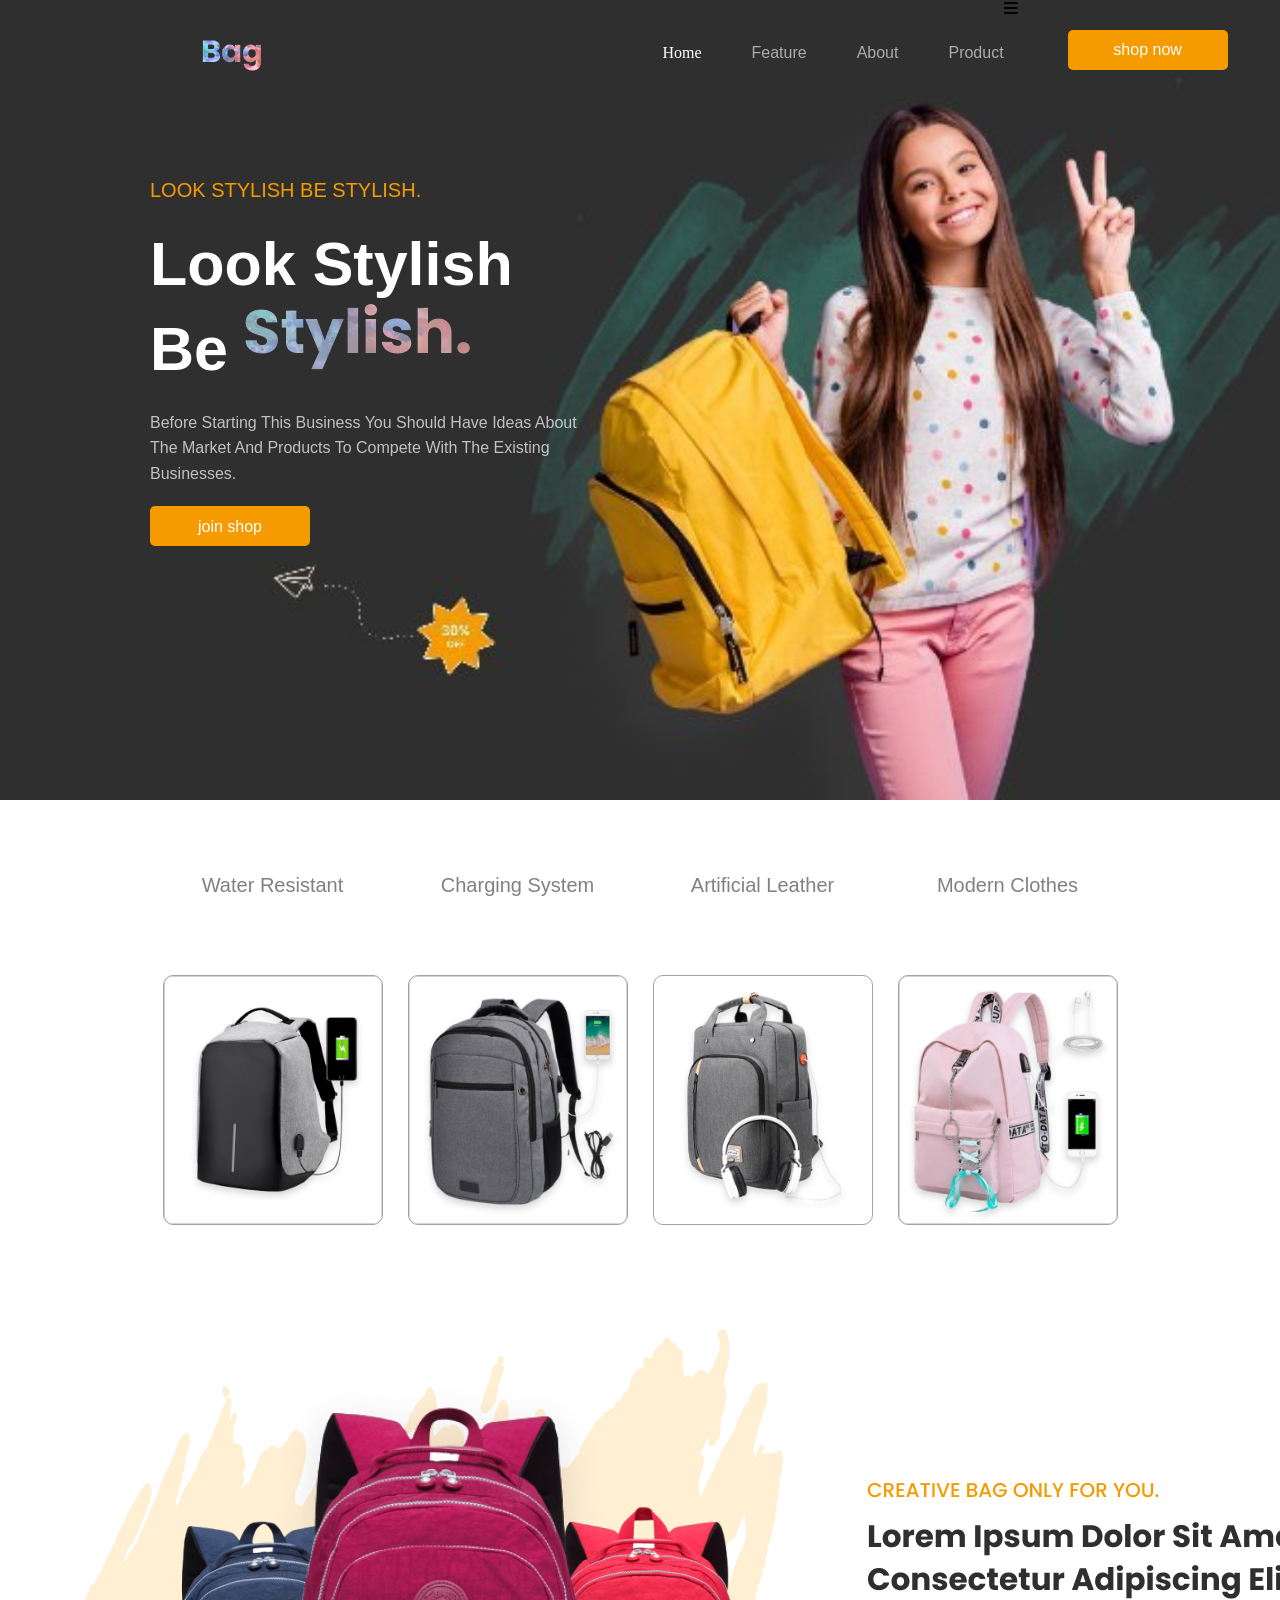
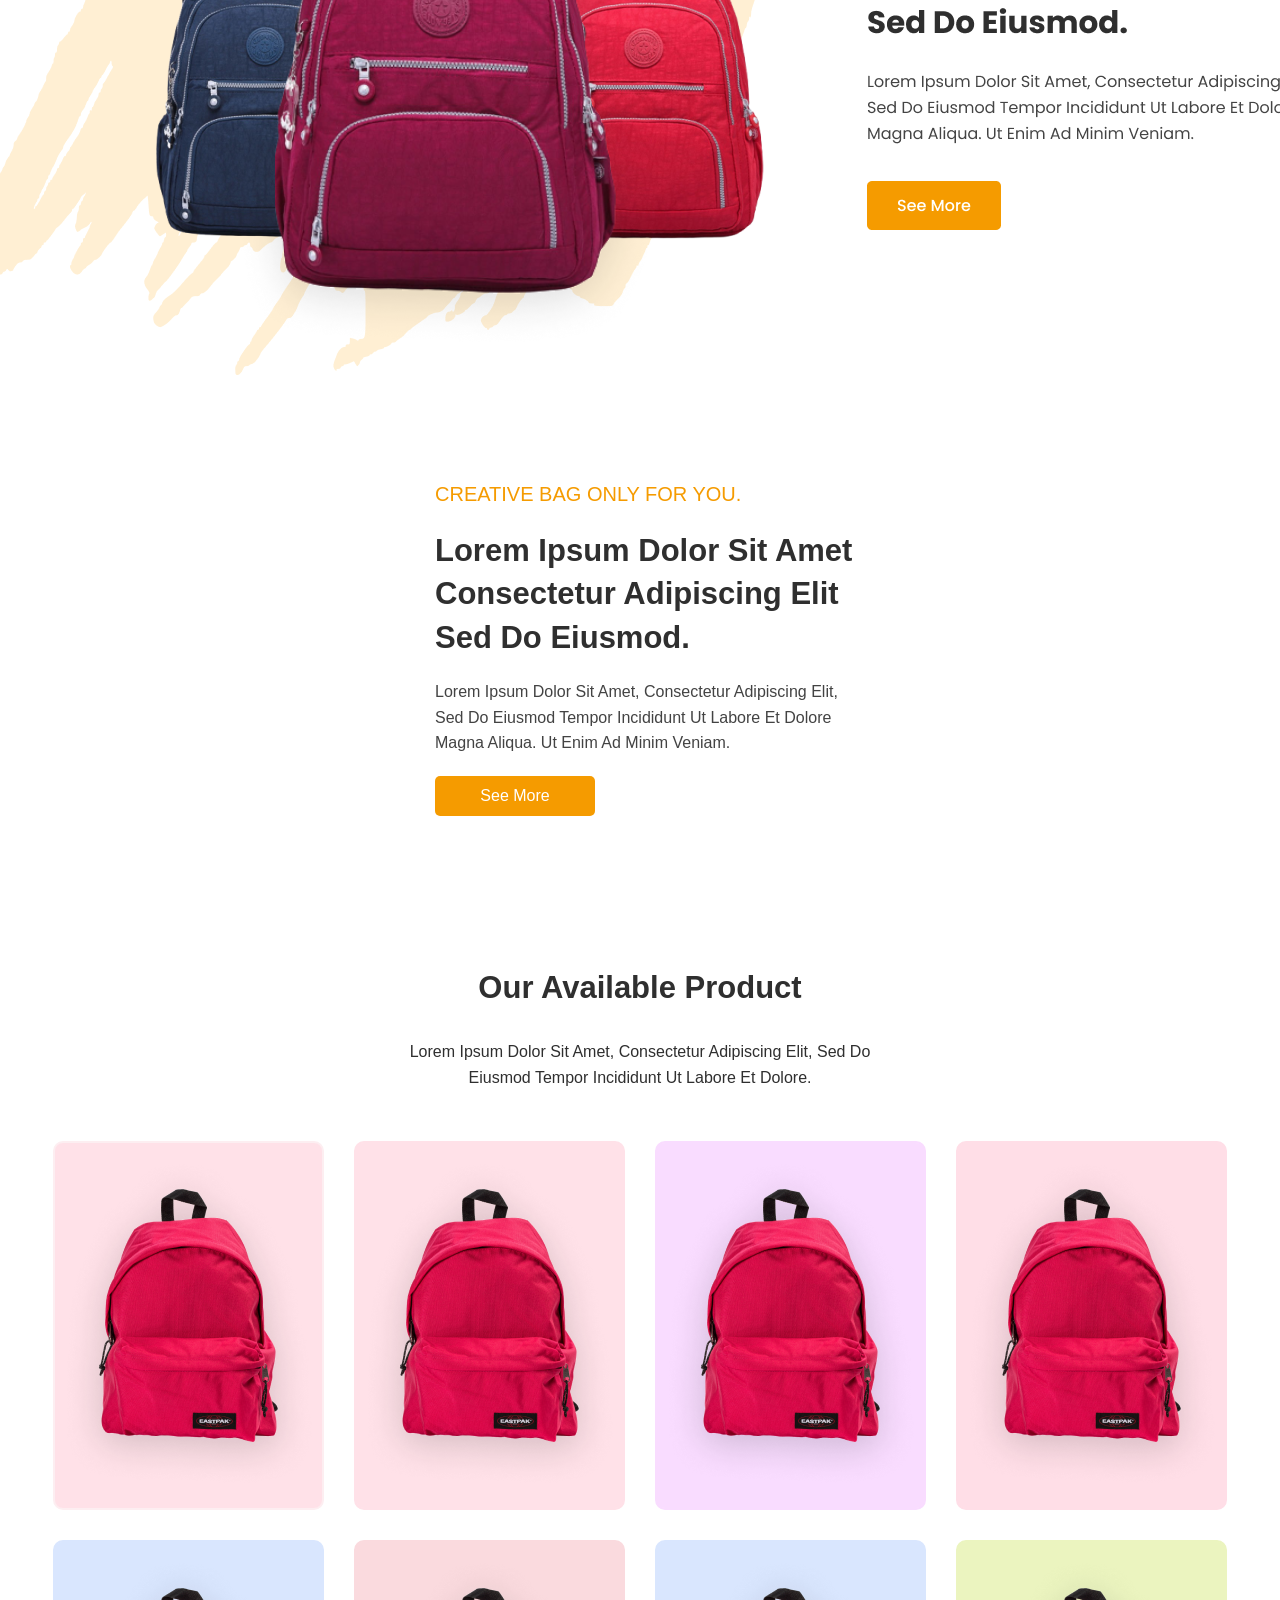
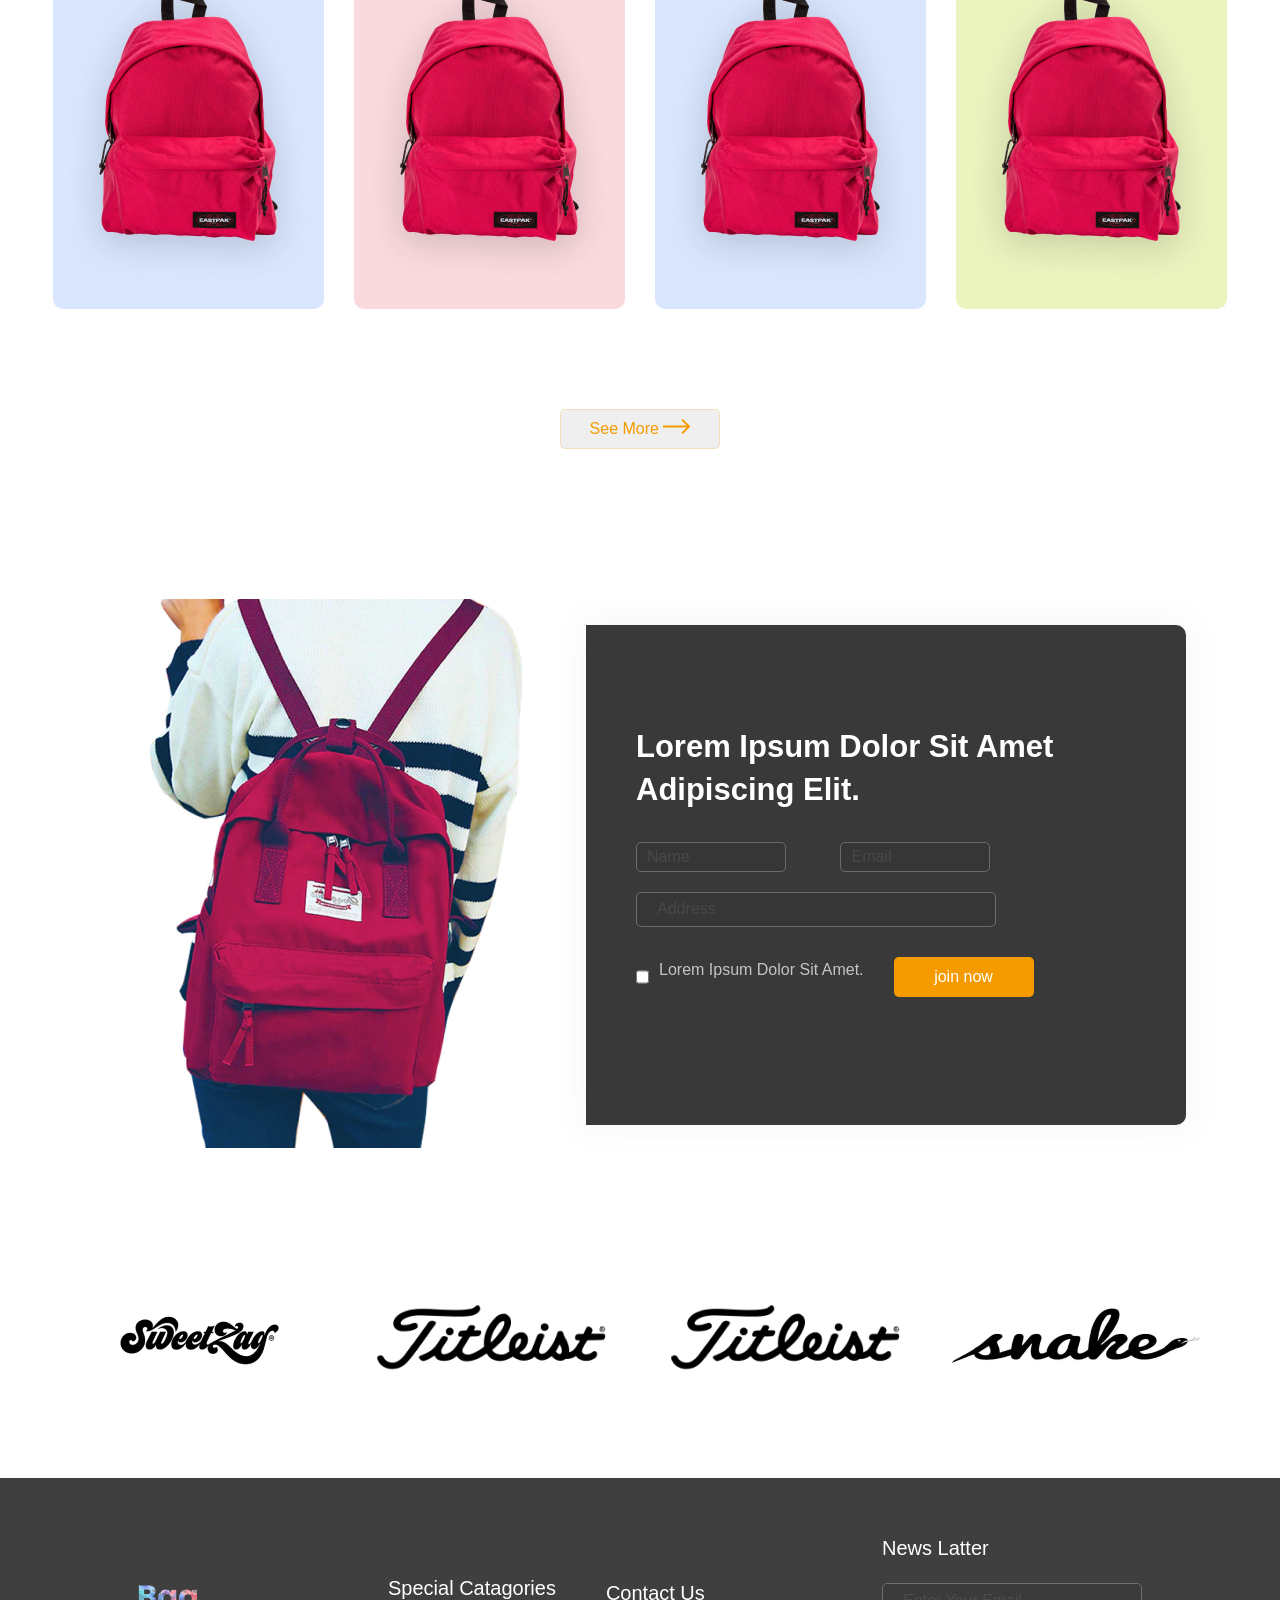
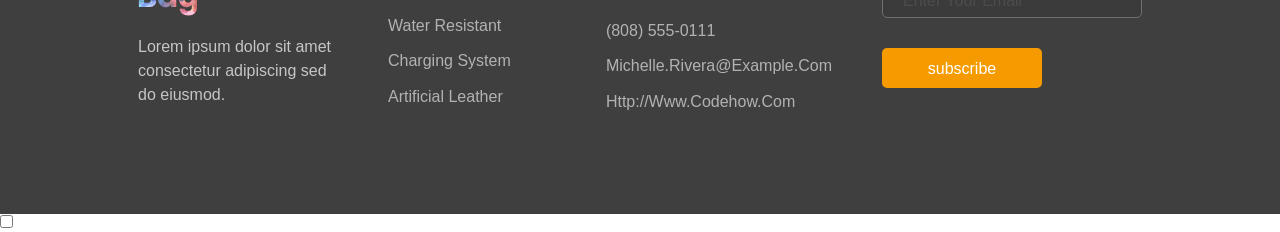
<file: kreslodars/1.html>
<!DOCTYPE html>
<html lang="en">

<head>
    <meta charset="UTF-8">
    <meta name="viewport" content="width=device-width, initial-scale=1.0">
    <title>sumka</title>
    <link rel="stylesheet" href="./1.css">
    <link rel="stylesheet" href="https://cdnjs.cloudflare.com/ajax/libs/font-awesome/6.4.2/css/all.min.css"
        integrity="sha512-z3gLpd7yknf1YoNbCzqRKc4qyor8gaKU1qmn+CShxbuBusANI9QpRohGBreCFkKxLhei6S9CQXFEbbKuqLg0DA=="
        crossorigin="anonymous" referrerpolicy="no-referrer" />
</head>

<body>
    <div class="container">
        <div class="navbar">
            <div class="rasm1">
                <div class="navbar_top">
                    <figure>
                        <img src="./img/logo.png" alt="">
                    </figure>

                    <p>home</p>
                    <p>feature</p>
                    <p>about</p>
                    <p>product</p>
                    <label for="hum" id="hamburger"><i class="fa-solid fa-bars"></i></label>
                    <div class="bt">
                        <button>shop now</button>
                    </div>
                </div>
                <div class="navbar_center">
                    <p>Look Stylish Be Stylish.</p>
                    <h1>Look Stylish Be <img src="./img/image heading.png" alt=""></h1>
                    <p>Before starting this business you should have ideas about the market and products to Compete with
                        the Existing Businesses.</p>
                    <button>join shop</button>
                </div>

            </div>

        </div>

        <!-- section 1 -->
        <div class="section1">
            <figure>
                <p>water resistant</p>
                <h3></h3>
                <img src="./img/Feature image01.png" alt="">
            </figure>
            <figure>
                <p>charging system</p>
                <h3></h3>
                <img src="./img/Feature image03.png" alt="">
            </figure>
            <figure>
                <p>artificial leather</p>
                <h3></h3>
                <img src="./img/Rectangle 45.png" alt="">
            </figure>
            <figure>
                <p>modern clothes</p>
                <h3></h3>
                <img src="./img/Feature image04.png" alt="">
            </figure>
        </div>

        <div class="section2">
            <div class="section2_left">
                <img src="./img/Abouts.png" alt="">
            </div>
            <div class="section2_right">
                <p>Creative bag only for you.</p>
                <h1>Lorem ipsum dolor sit amet consectetur adipiscing elit sed do eiusmod.</h1>
                <p>Lorem ipsum dolor sit amet, consectetur adipiscing elit, sed do eiusmod tempor incididunt ut labore
                    et dolore magna aliqua. Ut enim ad minim veniam.</p>
                <button>see more </button>
            </div>

        </div>


        <div class="section3">
            <div class="section3_top">
                <h1>our available product</h1>
                <p>Lorem ipsum dolor sit amet, consectetur adipiscing elit, sed do eiusmod tempor incididunt ut labore
                    et dolore.</p>
            </div>
            <div class="section3_bottom">
                <figure id="r1">
                    <img src="./img/image.png" alt="">
                </figure>
                <figure id="r2">
                    <img src="./img/image.png" alt="">
                </figure>
                <figure id="r3">
                    <img src="./img/image.png" alt="">
                </figure>
                <figure id="r4">
                    <img src="./img/image.png" alt="">
                </figure>
                <figure id="r5">
                    <img src="./img/image.png" alt="">
                </figure>
                <figure id="r6">
                    <img src="./img/image.png" alt="">
                </figure>
                <figure id="r7">
                    <img src="./img/image.png" alt="">
                </figure>
                <figure id="r8">
                    <img src="./img/image.png" alt="">
                </figure>
            </div>
            <div class="btn"><button>see more <svg xmlns="http://www.w3.org/2000/svg" width="27" height="15"
                        viewBox="0 0 27 15" fill="none">
                        <path
                            d="M26.7071 8.20711C27.0976 7.81658 27.0976 7.18342 26.7071 6.79289L20.3431 0.428932C19.9526 0.0384078 19.3195 0.0384078 18.9289 0.428932C18.5384 0.819457 18.5384 1.45262 18.9289 1.84315L24.5858 7.5L18.9289 13.1569C18.5384 13.5474 18.5384 14.1805 18.9289 14.5711C19.3195 14.9616 19.9526 14.9616 20.3431 14.5711L26.7071 8.20711ZM0 8.5H26V6.5H0V8.5Z"
                            fill="#F59B00" />
                    </svg></button></div>
        </div>

        <div class="section4">
            <div class="section4_left">
                <img src="./img/image.jpg" alt="">
            </div>
            <div class="section4_right">
                <h1>Lorem ipsum dolor sit amet adipiscing elit.</h1>
                <div class="inp1">
                    <input type="text" placeholder="name">
                    <input type="text" placeholder="email">
                </div>
                <input type="text" name="#" id="" placeholder="address">
                <div class="inp2">
                    <input type="checkbox" name="" id="">
                    <p>Lorem ipsum dolor sit amet.</p>
                    <button>join now</button>
                </div>
            </div>
        </div>

        <div class="section5">
            <figure>
                <img src="./img/Company logo.png" alt="">
            </figure>
            <figure>
                <img src="./img/Company logo.jpg" alt="">
            </figure>
            <figure>
                <img src="./img/Company logo.jpg" alt="">
            </figure>
            <figure>
                <img src="./img/Company logo (1).png" alt="">
            </figure>
        </div>

        <div class="section6">
            <div class="stolb1">
                <figure>
                    <img src="./img/logo.png" alt="">
                </figure>
                <p>Lorem ipsum dolor sit amet consectetur adipiscing
                    sed do eiusmod.</p>
            </div>
            <div class="stolb2">
                <h4>special catagories</h4>
                <p>water resistant</p>
                <p>charging system</p>
                <p>artificial leather</p>
            </div>
            <div class="stolb3">
                <h4>contact us</h4>
                <p>(808) 555-0111</p>
                <p>michelle.rivera@example.com</p>
                <p>http://www.codehow.com</p>
            </div>
            <div class="stolb4">
                <h4>news latter</h4>
                <input type="text" placeholder="enter your email"><br>
                <button>subscribe</button>
            </div>
        </div>
        <input style="" type="checkbox" name="#" id="hum">

        <div class="mobile_nav">
            <label for="hum" class="close"><i class="fa-solid fa-xmark"></i></label>
            <main>
                <p>
                <p>home</p>
                <p>feature</p>
                <p>about</p>
                <p>product</p>
                </p>


                <button>shop now</button>
            </main>
        </div>
    </div>
</body>

</html>
</file>
<file: kreslodars/1.css>
* {
    margin: 0;
    padding: 0;
    font-family: sans-serif;
    box-sizing: border-box;
}

.container {
    max-width: 1600px;
    margin: 0 auto;
}

/* navbar */
.navbar_top {
    display: flex;
    justify-content: center;
}

.rasm1 {
    width: 100%;
    height: 800px;
    background-image: url("./img/photo_2023-09-18_19-02-27.jpg");
    background-repeat: no-repeat;
    background-position: center;
    background-size: cover;
}

.rasm1 figure {
    margin: 10px 0 0 150px;
    margin-top: 40px;
}

.navbar_top p {
    color: #FFF;
    font-size: 16px;
    font-weight: 400;
    line-height: 160%;
    text-transform: capitalize;
    margin-left: 50px;
    display: inline-block;
    opacity: 0.6;
    margin-top: 40px;
}


.rasm1 p:nth-child(2) {
    color: #FFF;
    font-family: Poppins;
    font-size: 16px;
    font-style: normal;
    font-weight: 500;
    line-height: 160%;
    margin: 0 0 0 400px;
    text-transform: capitalize;
    opacity: 1;
    margin-top: 40px;

}

.navbar_top button {
    width: 160px;
    height: 40px;
    display: flex;
    align-items: center;
    padding: 15px 30px;
    justify-content: center;
    align-items: center;
    gap: 10px;
    margin-top: 30px;
    margin-left: 50px;
    border-radius: 5px;
    background: #F59B00;
    border: none;
    color: #FFF;
    font-size: 16px;
    font-weight: 500;
    line-height: 120%;

}

/* navbar_center */

.navbar_center {
    margin: 100px 0 0 150px;
    width: 450px;
    display: flex;
    flex-direction: column;
    gap: 20px;
}

.navbar_center p:nth-child(1) {
    color: #F59B00;
    font-size: 20px;
    font-weight: 500;
    line-height: 150%;
    text-transform: uppercase;
}

.navbar_center h1 {
    color: #FFF;
    font-size: 61px;
    font-weight: 700;
    line-height: 130%;
    text-transform: capitalize;
}

.navbar_center p:nth-child(3) {
    color: #FFF;
    font-size: 16px;
    font-weight: 400;
    line-height: 160%;
    text-transform: capitalize;
    opacity: 0.7;
}

.navbar_center button {
    width: 160px;
    height: 40px;
    display: flex;
    align-items: center;
    padding: 15px 30px;
    justify-content: center;
    align-items: center;
    gap: 10px;
    border-radius: 5px;
    background: #F59B00;
    border: none;
    color: #FFF;
    font-size: 16px;
    font-weight: 500;
    line-height: 120%;
}

/* section 1 */

.section1 {
    margin-top: 70px;
    display: flex;
    justify-content: center;
    flex-wrap: wrap;
    align-items: center;
    text-align: center;
    gap: 25px;
}

.section1 figure img {
    width: 220px;
    height: 250px;
    border-radius: 10px;
    border: 1px solid #A3A3A3;
    /* opacity: 0.5; */
    margin-top: 50px;
}

.section1 figure p {
    opacity: 0.6;
    color: #2F2F2F;
    font-size: 20px;
    font-weight: 500;
    line-height: 150%;
    text-transform: capitalize;
}

.section1 figure h3 {
    width: 200px;
    height: 5px;
    border-radius: 2.5px;
    background: #F59B00;
    color: #F59B00;
    margin-top: 20px;
    opacity: 0;
}

.section1 figure:hover h3 {
    opacity: 1;

}

.section1 figure:hover p {
    opacity: 1;

}

/* section 2 */
.section2 {
    display: flex;
    flex-wrap: wrap;
    align-items: center;
    flex-wrap: wrap;
    justify-content: center;
    margin-top: 100px;
}



.section2_right {
    margin-left: 40px;
    margin-top: 100px;
    display: flex;
    flex-direction: column;
    gap: 20px;
}

.section2_right p:nth-child(1) {
    color: #F59B00;
    font-size: 20px;
    font-weight: 500;
    line-height: 150%;
    text-transform: uppercase;
}

.section2_right h1 {
    width: 450px;
    color: #2F2F2F;
    font-size: 31px;
    font-weight: 700;
    line-height: 140%;
    text-transform: capitalize;
}

.section2_right p:nth-child(3) {
    width: 420px;
    color: #2F2F2F;
    font-size: 16px;
    font-weight: 400;
    line-height: 160%;
    text-transform: capitalize;
    opacity: 0.9;
}


.section2_right button {
    color: #FFF;
    font-size: 16px;
    font-weight: 500;
    line-height: 120%;
    text-transform: capitalize;
    width: 160px;
    height: 40px;
    display: flex;
    align-items: center;
    padding: 15px 30px;
    justify-content: center;
    align-items: center;
    gap: 10px;
    border-radius: 5px;
    background: #F59B00;
    border: none;
}

/* section 3 */
.section3_top {
    margin-top: 150px;
    text-align: center;
    display: flex;
    flex-direction: column;
    align-items: center;
    flex-wrap: wrap;
    justify-content: center;
    gap: 30px;
}

.section3 {}

.section3_top h1 {
    color: #2F2F2F;
    font-size: 31px;
    font-weight: 700;
    line-height: 140%;
    text-transform: capitalize;
}

.section3_top p {
    text-align: center;
    width: 470px;
    color: #2F2F2F;
    text-align: center;
    font-size: 16px;
    font-weight: 400;
    line-height: 160%;
    text-transform: capitalize;
}

.section3_bottom {
    display: grid;
    grid-template-columns: repeat(4, auto);
    align-items: baseline;
    justify-content: center;

    gap: 30px;
    margin-top: 50px;
}

#r1 {
    border-radius: 10px;
    border: 2px solid #FDEEF1;
    /* opacity: 0.5; */
    background: #FFE1E8;
}

#r2 {
    border-radius: 10px;
    border: 2px solid #FFE1E8;
    /* opacity: 0.5; */
    background: #FFE1E8;
}

#r3 {
    border-radius: 10px;
    border: 2px solid #F9DCFF;
    /* opacity: 0.5; */
    background: #F9DCFF;
}

#r4 {
    border-radius: 10px;
    border: 2px solid #FFDEE7;
    /* opacity: 0.5; */
    background: #FFDEE7;
}

#r5 {
    border-radius: 10px;
    border: 2px solid #D9E6FE;
    /* opacity: 0.5; */
    background: #D9E6FE;
}

#r6 {
    border-radius: 10px;
    border: 2px solid #FADADE;
    /* opacity: 0.5; */
    background: #FADADE;
}

#r7 {
    border-radius: 10px;
    border: 2px solid #D9E6FE;
    /* opacity: 0.5; */
    background: #D9E6FE;
}

#r8 {
    border-radius: 10px;
    border: 2px solid #EBF4BF;
    /* opacity: 0.5; */
    background: #EBF4BF;
}

.btn button {
    width: 160px;
    height: 40px;
    color: #F59B00;
    font-size: 16px;
    font-weight: 500;
    line-height: 120%;
    text-transform: capitalize;
    border-radius: 5px;
    border: 1px solid rgba(245, 155, 0, 0.20);

}

.btn {
    margin: 100px 0;
    display: flex;
    justify-content: center;
    align-items: center;
    gap: 10px;
}

/* section 4 */
.section4 {
    display: flex;
    align-items: center;
    justify-content: center;
    margin-top: 150px;
}




.section4_right {
    width: 600px;
    height: 500px;
    border-top-right-radius: 10px;
    border-bottom-right-radius: 10px;
    background: rgba(47, 47, 47, 0.95);
    box-shadow: 0px 0px 30px 4px rgba(232, 232, 232, 0.40);
}

.section4_right h1 {
    margin-top: 100px;
    margin-left: 50px;
    color: #FFF;
    font-size: 31px;
    font-weight: 700;
    line-height: 140%;
    text-transform: capitalize;
}

.inp1 input {
    width: 150px;
    height: 30px;
    margin-left: 50px;
    margin-top: 30px;
    color: #FFF;
    font-size: 16px;
    font-weight: 400;
    line-height: 120%;
    text-transform: capitalize;
    border-radius: 5px;
    border: 1px solid #FFF;
    opacity: 0.25;
    padding-left: 10px;
    background: rgba(47, 47, 47, 0.95);

}

.section4_right input:nth-child(3) {
    width: 360px;
    height: 35px;
    color: #FFF;
    font-size: 16px;
    font-style: normal;
    font-weight: 400;
    line-height: 120%;
    text-transform: capitalize;
    padding: 10px 20px;
    margin-left: 50px;
    margin-top: 20px;
    border-radius: 5px;
    border: 1px solid #FFF;
    background: rgba(47, 47, 47, 0.95);
    opacity: 0.25;
}

.inp2 {
    display: flex;
    flex-direction: row;
    margin: 30px 0 0 50px;
}

.inp2 input {
    color: rgba(47, 47, 47, 0.95);
    background-color: rgba(47, 47, 47, 0.95);
    border-radius: 1px;
    border: 1px solid #FFF;
}


.inp2 p {
    margin-left: 10px;
    color: #FFF;
    font-size: 16px;
    font-weight: 400;
    line-height: 160%;
    text-transform: capitalize;
    opacity: 0.7;
}

.inp2 button {
    width: 140px;
    height: 40px;
    display: flex;
    align-items: center;
    padding: 15px 30px;
    justify-content: center;
    align-items: center;
    gap: 10px;
    border-radius: 5px;
    background: #F59B00;
    border: none;
    color: #FFF;
    font-size: 16px;
    font-weight: 500;
    /* line-height: 120%; */
    margin-left: 30px;
}

.section5 {
    margin: 150px 0 0 0;
    display: flex;
    align-items: center;
    justify-content: center;
    flex-wrap: wrap;
    gap: 30px;
}

.section6 {
    display: flex;
    align-items: center;
    justify-content: center;
    background: rgba(47, 47, 47, 0.92);
    margin-top: 100px;
    padding: 100px;
    flex-direction: row;
    gap: 50px;
}

.stolb1 {
    width: 200px;
}

.stolb1 p {
    color: #FFF;
    font-size: 16px;
    font-weight: 400;
    line-height: 150%;
    opacity: 0.7;
    margin-top: 15px;
}

.stolb2 h4 {
    color: #FFF;
    font-size: 20px;
    font-weight: 500;
    line-height: 150%;
    text-transform: capitalize;
    margin-top: -10px;
}

.stolb2 p {
    color: #FFF;
    font-size: 16px;
    font-weight: 400;
    line-height: 160%;
    text-transform: capitalize;
    opacity: 0.6;
    margin-top: 10px;
}

.stolb3 h4 {
    color: #FFF;
    font-size: 20px;
    font-weight: 500;
    line-height: 150%;
    text-transform: capitalize;
}

.stolb3 p {
    color: #FFF;
    font-size: 16px;
    font-weight: 400;
    line-height: 160%;
    text-transform: capitalize;
    opacity: 0.6;
    margin-top: 10px;
}

.stolb4 h4 {
    color: #FFF;
    font-size: 20px;
    font-weight: 500;
    line-height: 150%;
    text-transform: capitalize;
    margin-top: -70px;
}

.stolb4 input {
    width: 260px;
    height: 35px;
    color: #FFF;
    font-size: 16px;
    font-style: normal;
    font-weight: 400;
    line-height: 120%;
    text-transform: capitalize;
    padding: 10px 20px;
    margin-top: 20px;
    border-radius: 5px;
    border: 1px solid #FFF;
    background: rgba(47, 47, 47, 0.92);
    opacity: 0.25;
}

.stolb4 button {
    width: 160px;
    height: 40px;
    display: flex;
    align-items: center;
    padding: 15px 30px;
    justify-content: center;
    align-items: center;
    gap: 10px;
    margin-top: 30px;
    border-radius: 5px;
    background: #F59B00;
    border: none;
    color: #FFF;
    font-size: 16px;
    font-weight: 500;
    line-height: 120%;
}

.mobile_nav {
    position: fixed;
    top: 0;
    right: -100%;
    z-index: 2;
    display: flex;
    width: 100%;
    height: 100%;
    padding-left: 40px;
    background-color: grey;
}

@media all and (max-width:1187px) {
    .rasm1 p:nth-child(2) {
        margin: 40px 0 0 200px;

    }

    .section3_bottom {
        gap: 20px;
    }
}

@media all and (max-width:791px) {
    .section3_bottom {
        display: flex;
        justify-content: center;
    }
}


@media all and (max-width:1119px) {
    .rasm1 {
        width: 1119px;
        height: 800px;

    }

    .section1 {
        margin-top: 70px;
        margin-left: 70px;
        display: flex;
        justify-content: center;
        align-items: center;
        text-align: center;
        gap: 30px;
    }

    .section3_bottom {
        display: flex;
        flex-wrap: wrap;
        justify-content: center;
        gap: 30px;
        margin-top: 50px;
        margin-left: 70px;
    }

    .section4 {
        display: flex;
        align-items: center;
        justify-content: center;
        margin-top: 150px;
        margin-left: 40px;
    }

    .section5 {
        margin: 150px 0 0 30px;
    }

    .section6 {
        width: 1119px;
    }
}

@media all and (max-width:997px) {
    .section1 {
        gap: 25px;
        margin-left: 140px;
    }

    .section3_bottom {
        gap: 30px;
        margin-top: 50px;
        margin-left: 80px;
    }

    .btn button {
        margin-left: 150px;
    }


.section4_right {
        width: 1000px;
        height: 500px;
        border-top-right-radius: 10px;
        border-bottom-right-radius: 10px;
        background: rgba(47, 47, 47, 0.95);
        box-shadow: 0px 0px 30px 4px rgba(232, 232, 232, 0.40);
    }

    .section5 {
        gap: 15px;
        margin-left: 90px;
    }
}

@media all and (max-width:847px) {
    .section1 {
        gap: 25px;
        margin-left: 250px;
    }

    .section3_bottom {
        margin-left: 250px;
    }

    .section3_top {
        margin-top: 150px;
        text-align: center;
        display: flex;
        flex-direction: column;
        align-items: center;
        justify-content: center;
        gap: 30px;
        margin-left: 200px;
    }

    .section4_left img {
        width: 300px;
        height: 300px;
        border-radius: 0px 10px 10px 0px;
        background: rgba(47, 47, 47, 0.60);
        margin-left: 250px;
    }

    .section5 {
        margin: 150px 0 0 0;
        display: flex;
        align-items: center;
        justify-content: center;
        gap: 30px;
        margin-left: 250px;
    }

    .btn {
        margin: 100px 0;
        display: flex;
        justify-content: center;
        align-items: center;
        gap: 10px;
        margin-left: 150px;
    }

}

@media all and (max-width:800px) {
    .section3_bottom {
        margin-left: 0;
    }
}

@media all and (max-width:886px) {
    .section2 {
        margin-left: 00px;
    }
}

@media all and (max-width:687px) {
    .section1 {
        margin-left: 400px;
    }

    .section3_bottom {
        margin-left: 50px;
    }
}

@media all and (max-width: 769px) {
    .navbar_top p {
        display: none;
    }

    .navbar_top button {
        display: none;
    }

    .navbar_top {
        display: flex;
        justify-content: flex-start;
    }

    #humburger {
        font-size: 30px;
        color: #FFF;
        top: 20px;
        margin: 30px 0 30px 450px;
    }

    input:checked~.mobile_nav {
        right: 0;
        color: white;
    }
}
</file>
